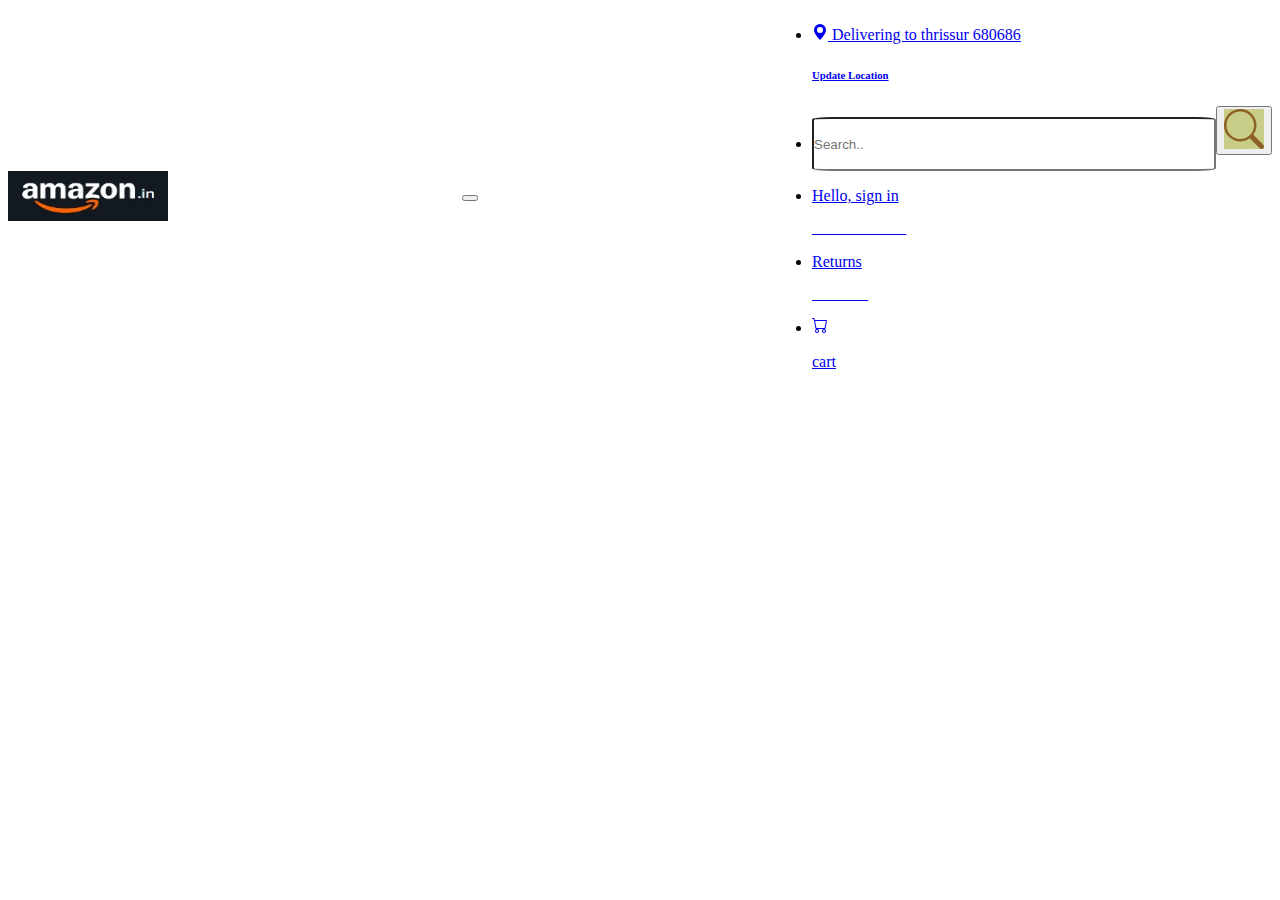
<file: index.html>
<!DOCTYPE html>
<html lang="en">
  <head>
    <meta charset="UTF-8" />

    <meta name="viewport" content="width=device-width, initial-scale=1.0" />
    <link rel="stylesheet" href="/mycssstyle.css" />

    <link rel="styalsheet" href="/css/bootstrap.css" />
    <link
      href="https://cdn.jsdelivr.net/npm/bootstrap@5.0.2/dist/css/bootstrap.min.css"
      rel="stylesheet"
      integrity="sha384-EVSTQN3/azprG1Anm3QDgpJLIm9Nao0Yz1ztcQTwFspd3yD65VohhpuuCOmLASjC"
      crossorigin="anonymous"
    />
    <title>Amazon.com</title>
  </head>
  <body>
    <!--navebar-->
    <header>
      <!--navebar-->
      <nav
        class="navbar navbar-expand-lg navbar-light bg-light navbar navbar-dark bg-dark py-0  "
      >
        <div class="container container-fluid d-flex justify-content-between">
          <a class="navbar-brand" href="#"
            ><img class="imagelogo" src="/image/logoamazonpic.jpg"
          /></a>
          <button
            class="navbar-toggler"
            type="button"
            data-bs-toggle="collapse"
            data-bs-target="#navbarNav"
            aria-controls="navbarNav"
            aria-expanded="false"
            aria-label="Toggle navigation"
          >
            <span class="navbar-toggler-icon"></span>
          </button>
          <div class="collapse navbar-collapse" id="navbarNav">
            <ul class="navbar-nav ">
              <!-- <li class="nav-item">
                <a
                  class="nav-link disabled"
                  href="#"
                  tabindex="-1"
                  aria-disabled="true"
                  >HOME PAGE</a
                >
              </li>-->
              <li
                class="nav-item p-0 border border-transparent hover-border-primary border-0"
              >
                <a class="nav-link active" aria-current="page" href="#">
                  <svg
                    xmlns="http://www.w3.org/2000/svg"
                    width="16"
                    height="16"
                    fill="currentColor"
                    class="bi bi-geo-alt-fill"
                    viewBox="0 0 16 16"
                  >
                    <path
                      d="M8 16s6-5.686 6-10A6 6 0 0 0 2 6c0 4.314 6 10 6 10m0-7a3 3 0 1 1 0-6 3 3 0 0 1 0 6"
                    />
                  </svg>
                  Delivering to thrissur 680686
                  <h6 class="text-white">Update Location</h6>
                </a>
              </li>
              <!--***************************************************************************************-->
              <li class="nav-item ">
                 <input
                class="inputmystyle topnav rounded"
                type="text"
                placeholder="Search.."
              ><button bg-dark>
                <svg xmlns="http://www.w3.org/2000/svg" width="16" height="16" fill="currentColor" class="bi bi-search btn" viewBox="0 0 16 16">
                <path d="M11.742 10.344a6.5 6.5 0 1 0-1.397 1.398h-.001q.044.06.098.115l3.85 3.85a1 1 0 0 0 1.415-1.414l-3.85-3.85a1 1 0 0 0-.115-.1zM12 6.5a5.5 5.5 0 1 1-11 0 5.5 5.5 0 0 1 11 0"/>
              </svg>
            </button></input></li>
              <!--*************************************************************************************-->
              <li
              class="nav-item p-0 border border-transparent hover-border-primary border-0"
            >
              <a class="nav-link active" aria-current="page" href="#">
                <p class="mb-0"><span>Hello, sign in</span></p>
                <p class="nav_second mb-0">Account & Lists</p>
               
              </a>
            </li>
              <!--***********************************************************************-->
              <li
              class="nav-item p-0 border border-transparent hover-border-primary border-0"
            >
              <a class="nav-link active" aria-current="page" href="#">
                <p class="mb-0"><span>Returns</span></p>
                <p class="nav_second mb-0">& Orders</p>
               
              </a>
            </li>
             
              
              <!--*************************************************************************************-->
              
              <li
              class="nav-item p-0 border border-transparent hover-border-primary border-0"
            >
              <a class="nav-link active" aria-current="page" href="#">
                <svg xmlns="http://www.w3.org/2000/svg" width="16" height="16" fill="currentColor" class="bi bi-cart" viewBox="0 0 16 16">
                  <path d="M0 1.5A.5.5 0 0 1 .5 1H2a.5.5 0 0 1 .485.379L2.89 3H14.5a.5.5 0 0 1 .491.592l-1.5 8A.5.5 0 0 1 13 12H4a.5.5 0 0 1-.491-.408L2.01 3.607 1.61 2H.5a.5.5 0 0 1-.5-.5M3.102 4l1.313 7h8.17l1.313-7zM5 12a2 2 0 1 0 0 4 2 2 0 0 0 0-4m7 0a2 2 0 1 0 0 4 2 2 0 0 0 0-4m-7 1a1 1 0 1 1 0 2 1 1 0 0 1 0-2m7 0a1 1 0 1 1 0 2 1 1 0 0 1 0-2"/>
                </svg>
                <p class="mb-0"><span>cart</span></p>
                
               
              </a>
            </li>
             
              <!--***********************************************************************************-->
            </ul>
          </div>
        </div>
      </nav>
    </header>
    <!--*************************************************main***************************************************-->
    <main>

    </main>

    <!--jquerycdnfile-->
    <script
      src="https://code.jquery.com/jquery-3.7.1.js"
      integrity="sha256-eKhayi8LEQwp4NKxN+CfCh+3qOVUtJn3QNZ0TciWLP4="
      crossorigin="anonymous"
    ></script>
    <!--bootstrapjs-->
    <script
      src="https://cdn.jsdelivr.net/npm/@popperjs/core@2.9.2/dist/umd/popper.min.js"
      integrity="sha384-IQsoLXl5PILFhosVNubq5LC7Qb9DXgDA9i+tQ8Zj3iwWAwPtgFTxbJ8NT4GN1R8p"
      crossorigin="anonymous"
    ></script>
    <script src="/js/bootstrap.js"></script>
    <!--*********************************-->
    <script
      src="https://cdn.jsdelivr.net/npm/bootstrap@5.0.2/dist/js/bootstrap.bundle.min.js"
      integrity="sha384-MrcW6ZMFYlzcLA8Nl+NtUVF0sA7MsXsP1UyJoMp4YLEuNSfAP+JcXn/tWtIaxVXM"
      crossorigin="anonymous"
    ></script>

    <!--**************************-->
    <script
      src="https://cdn.jsdelivr.net/npm/@popperjs/core@2.9.2/dist/umd/popper.min.js"
      integrity="sha384-IQsoLXl5PILFhosVNubq5LC7Qb9DXgDA9i+tQ8Zj3iwWAwPtgFTxbJ8NT4GN1R8p"
      crossorigin="anonymous"
    ></script>
    <script
      src="https://cdn.jsdelivr.net/npm/bootstrap@5.0.2/dist/js/bootstrap.min.js"
      integrity="sha384-cVKIPhGWiC2Al4u+LWgxfKTRIcfu0JTxR+EQDz/bgldoEyl4H0zUF0QKbrJ0EcQF"
      crossorigin="anonymous"
    ></script>
  </body>
</html>
</file>
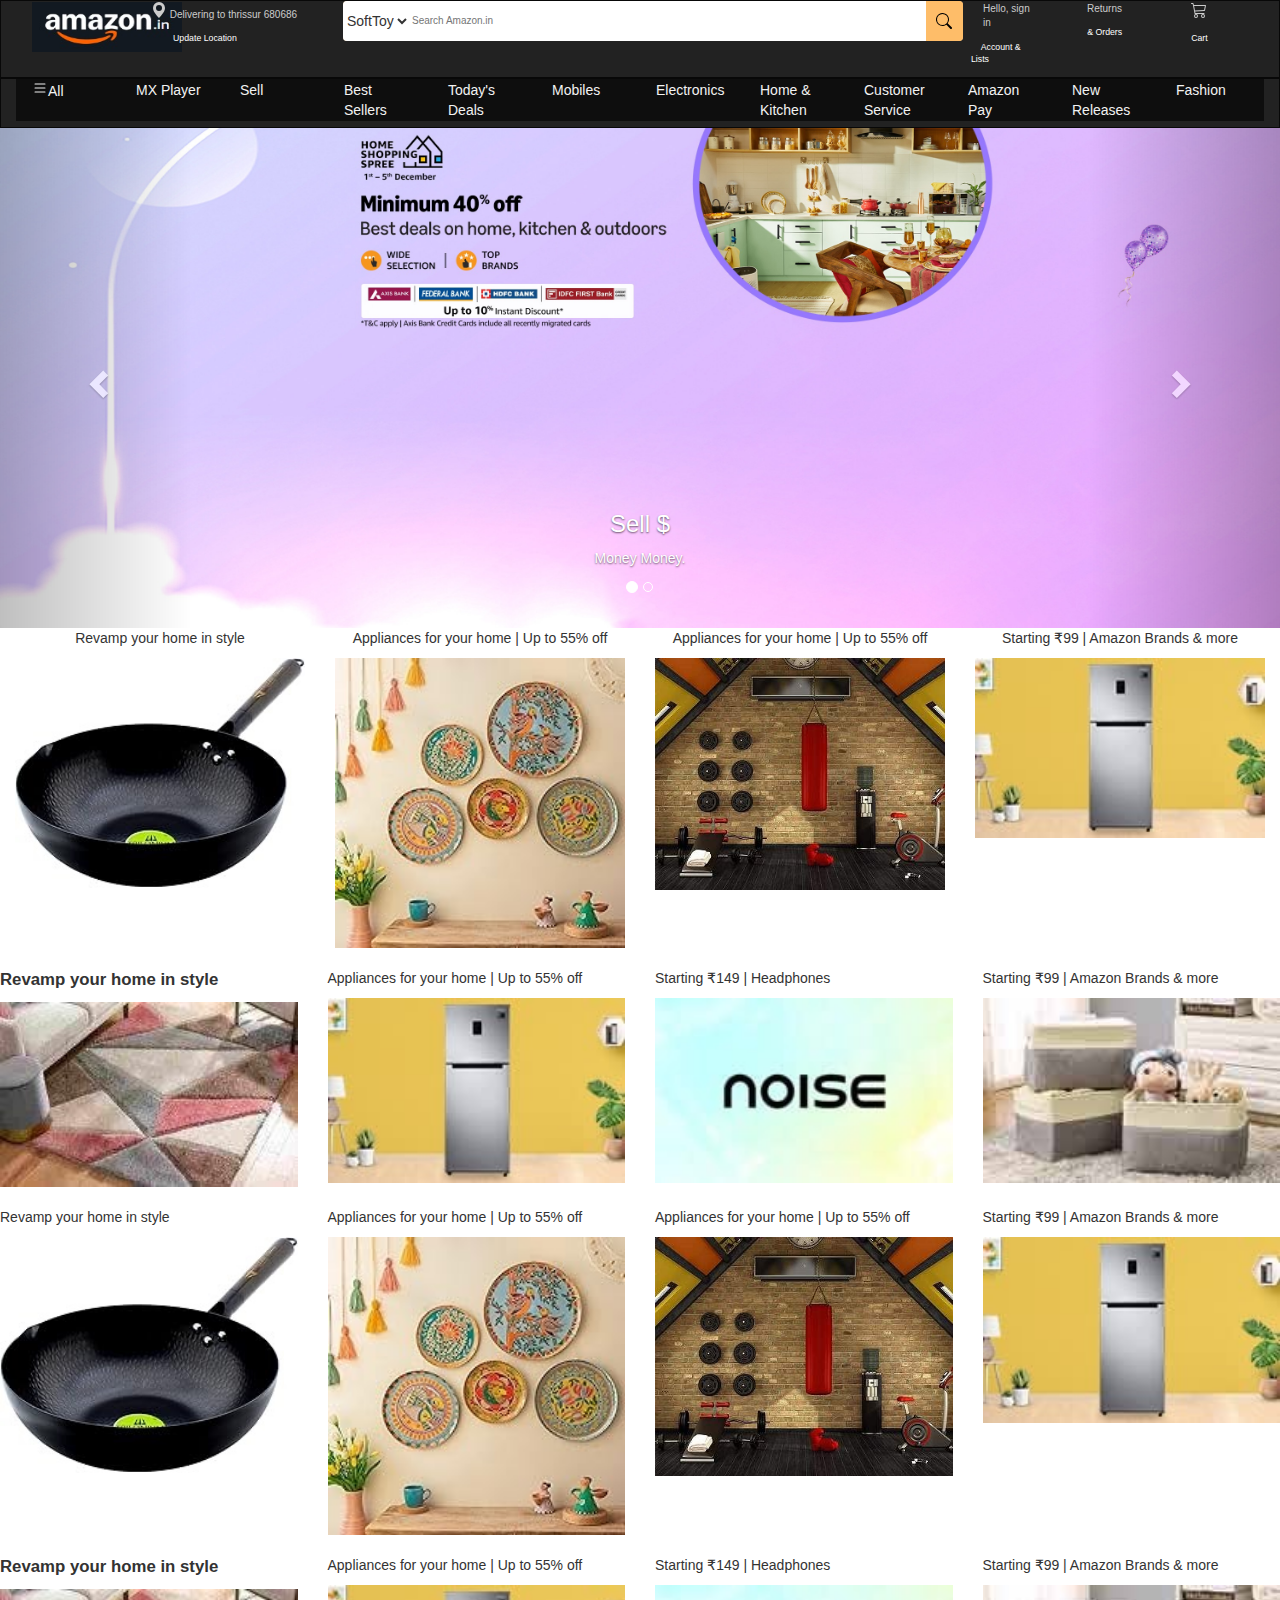
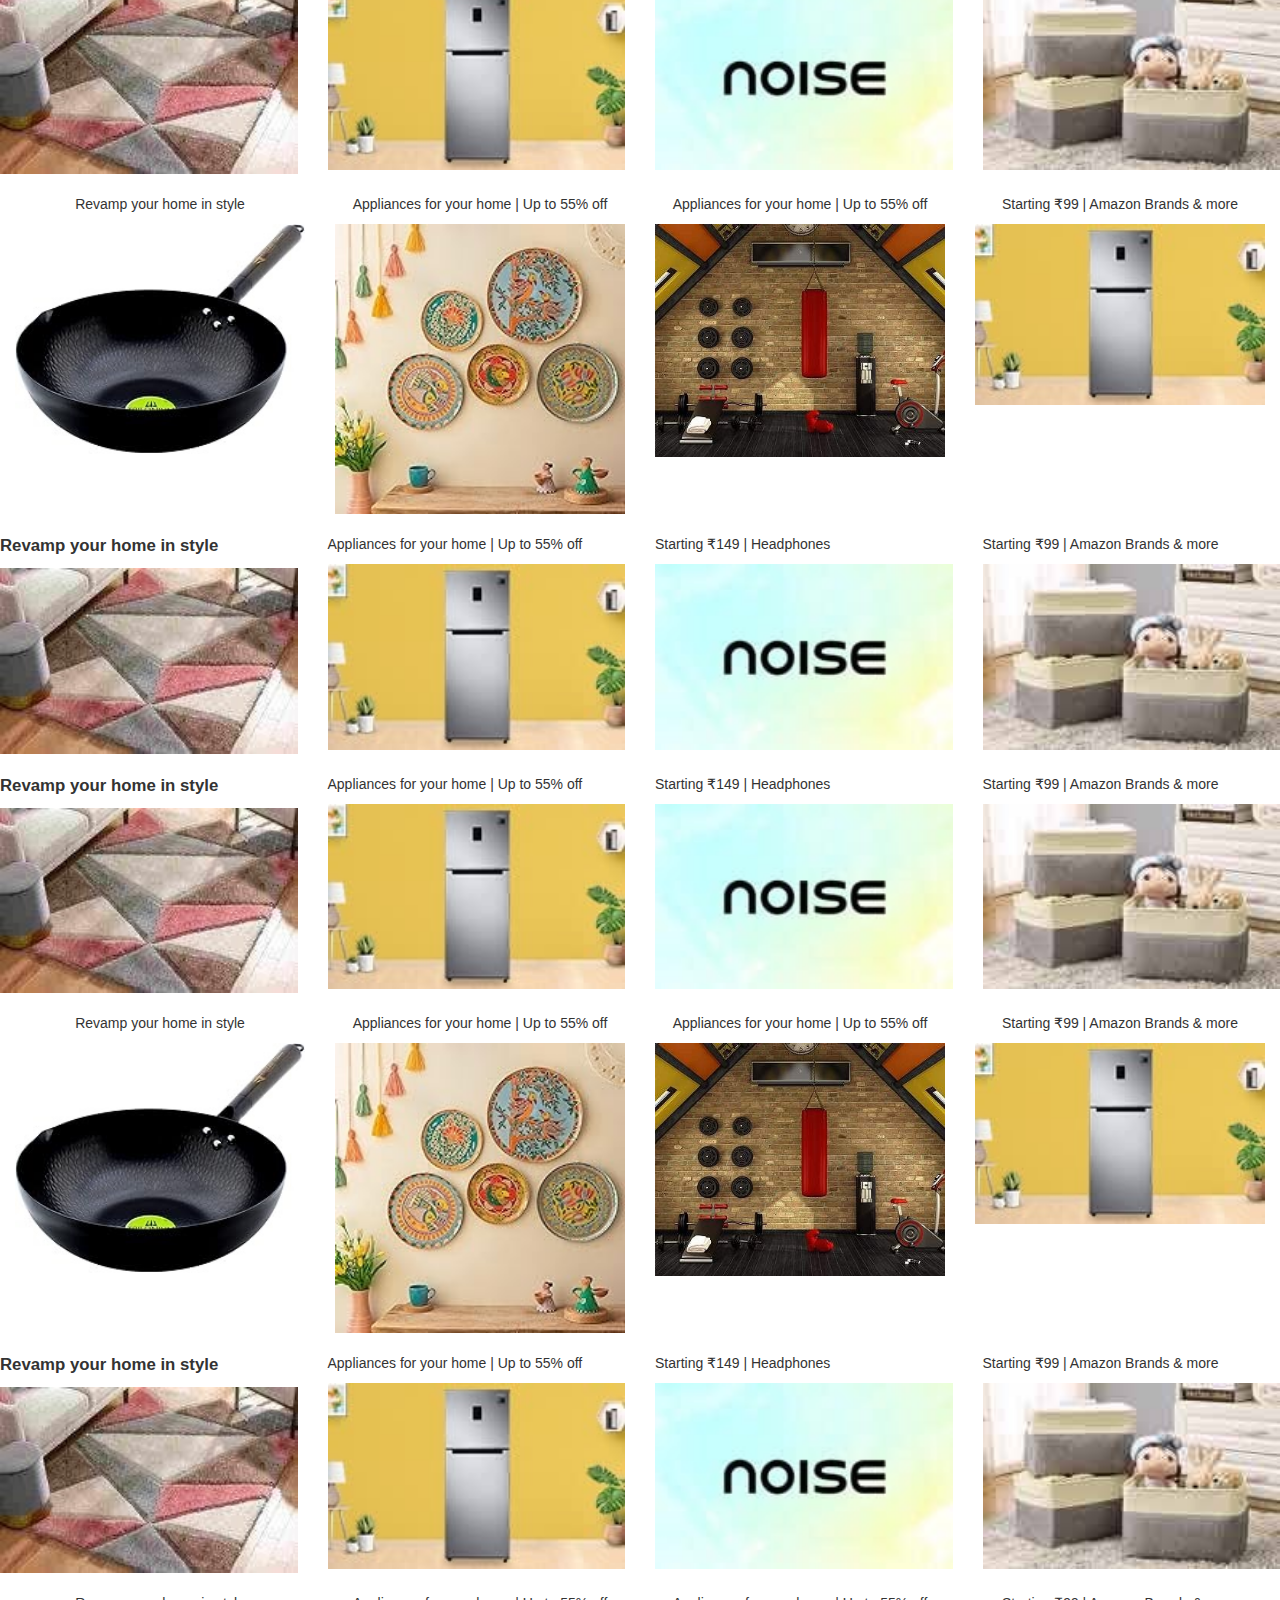
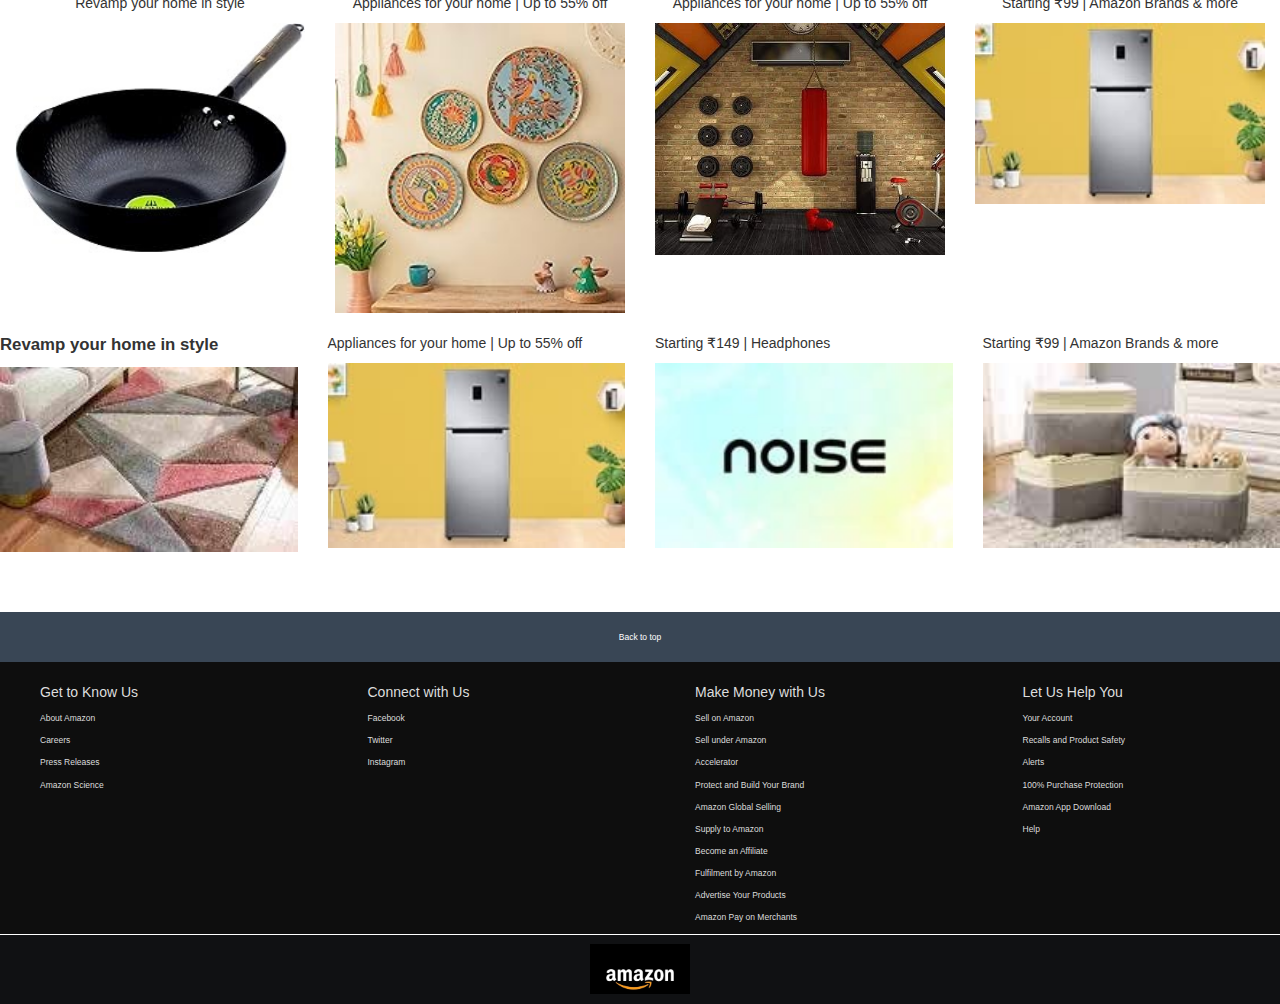
<file: newhomepage.html>
<!DOCTYPE html>
<html lang="en">
  <head>
    <title>Amazon.com</title>
    <meta charset="utf-8" />
    <meta name="viewport" content="width=device-width, initial-scale=1" />
    <link
      rel="stylesheet"
      href="https://maxcdn.bootstrapcdn.com/bootstrap/3.4.1/css/bootstrap.min.css"
    />
    <script src="https://ajax.googleapis.com/ajax/libs/jquery/3.7.1/jquery.min.js"></script>
    <script src="https://maxcdn.bootstrapcdn.com/bootstrap/3.4.1/js/bootstrap.min.js"></script>
    <link rel="stylesheet" href="/newhomepagecss.css" />
       </head>
      <body>
      <nav class="navbar navbar-inverse">
      <div class="container-fluid">
        <div class="navbar-header">
          <button
            type="button"
            class="navbar-toggle"
            data-toggle="collapse"
            data-target="#myNavbar"
          >
            <span class="icon-bar"></span>
            <span class="icon-bar"></span>
            <span class="icon-bar"></span>
          </button>
          <!--<a class="navbar-brand" href="#"
            ><img class="imagelogo" src="/image/logoamazonpic.jpg"
          /></a>-->
        </div>
        <div class="collapse navbar-collapse" id="myNavbar">
          <div class="row">
            <!--2***********************************-->
            <div class="col-md-1 border">
              <img class="imagelogo" src="/image/logoamazonpic.jpg" />
            </div>
            <!--2**************************************************-->
            <div class="col-md-2 border">
              <p class="add_first">
                <svg
                  xmlns="http://www.w3.org/2000/svg"
                  width="16"
                  height="16"
                  fill="currentColor"
                  class="bi bi-geo-alt-fill"
                  viewBox="0 0 16 16"
                >
                  <path
                    d="M8 16s6-5.686 6-10A6 6 0 0 0 2 6c0 4.314 6 10 6 10m0-7a3 3 0 1 1 0-6 3 3 0 0 1 0 6"
                  />
                </svg>

                Delivering to thrissur 680686
              </p>
              <p class="add_second">
                &nbsp;&nbsp;&nbsp;&nbsp;&nbsp;&nbsp;&nbsp;&nbsp;&nbsp;&nbsp;&nbsp;&nbsp;&nbsp;&nbsp;Update
                Location
              </p>
            </div>
            <!--6*****************************************************-->
            <div class="col-md-6">
              <div class="nav_search">
                <select class="search_select">
                  <option>SoftToy</option>
                </select>
                <input
                  type="text"
                  placeholder="Search Amazon.in"
                  class="search_input"
                />
                <div class="search_icon">
                  <svg
                    xmlns="http://www.w3.org/2000/svg"
                    width="16"
                    height="16"
                    fill="currentColor"
                    class="bi bi-search"
                    viewBox="0 0 16 16"
                  >
                    <path
                      d="M11.742 10.344a6.5 6.5 0 1 0-1.397 1.398h-.001q.044.06.098.115l3.85 3.85a1 1 0 0 0 1.415-1.414l-3.85-3.85a1 1 0 0 0-.115-.1zM12 6.5a5.5 5.5 0 1 1-11 0 5.5 5.5 0 0 1 11 0"
                    />
                  </svg>
                </div>
              </div>
            </div>
            <div class="col-md-1 border">
              <p class="add_first"><span>Hello, sign in</span></p>
              <p class="add_second">&nbsp;&nbsp;&nbsp;&nbsp;Account & Lists</p>
            </div>
            <div class="col-md-1 border">
              <p class="add_first"><span>Returns</span></p>
              <p class="add_second">&nbsp;&nbsp;&nbsp;&nbsp;&nbsp;& Orders</p>
            </div>
            <div class="col-md-1 border">
              <p class="add_first">
                <span>
                  <svg
                    xmlns="http://www.w3.org/2000/svg"
                    width="16"
                    height="16"
                    fill="currentColor"
                    class="bi bi-cart3"
                    viewBox="0 0 16 16"
                  >
                    <path
                      d="M0 1.5A.5.5 0 0 1 .5 1H2a.5.5 0 0 1 .485.379L2.89 3H14.5a.5.5 0 0 1 .49.598l-1 5a.5.5 0 0 1-.465.401l-9.397.472L4.415 11H13a.5.5 0 0 1 0 1H4a.5.5 0 0 1-.491-.408L2.01 3.607 1.61 2H.5a.5.5 0 0 1-.5-.5M3.102 4l.84 4.479 9.144-.459L13.89 4zM5 12a2 2 0 1 0 0 4 2 2 0 0 0 0-4m7 0a2 2 0 1 0 0 4 2 2 0 0 0 0-4m-7 1a1 1 0 1 1 0 2 1 1 0 0 1 0-2m7 0a1 1 0 1 1 0 2 1 1 0 0 1 0-2"
                    />
                  </svg>
                </span>
              </p>
              <p class="add_second">&nbsp;&nbsp;&nbsp;&nbsp; Cart</p>
            </div>
          </div>
        </div>
      </div>
      </nav>

     <!--******************************************************222222***************************************************-->
      <nav class="navbar navbar-inverse">
        <div class="container-fluid">
                        <div class="navbar-header">
                            <button
                            type="button"
                            class="navbar-toggle"
                            data-toggle="collapse"
                            data-target="#myNavbar"
                            >
                            <span class="icon-bar"></span>
                            <span class="icon-bar"></span>
                            <span class="icon-bar"></span>
                            </button>
                            
                        </div>
                    <div class="collapse navbar-collapse" id="myNavbar">
                        <div class="row secondNaverbar">
                            <div class="col-md-1 border">
                              <svg xmlns="http://www.w3.org/2000/svg" width="16" height="16" fill="currentColor" class="bi bi-list" viewBox="0 0 16 16">
                                  <path fill-rule="evenodd" d="M2.5 12a.5.5 0 0 1 .5-.5h10a.5.5 0 0 1 0 1H3a.5.5 0 0 1-.5-.5m0-4a.5.5 0 0 1 .5-.5h10a.5.5 0 0 1 0 1H3a.5.5 0 0 1-.5-.5m0-4a.5.5 0 0 1 .5-.5h10a.5.5 0 0 1 0 1H3a.5.5 0 0 1-.5-.5"/>
                                </svg>All</div>
                            <div class="col-md-1 border">MX Player</div>
                            <div class="col-md-1 border">Sell</div>
                            <div class="col-md-1 border">Best Sellers</div>
                            <div class="col-md-1 border">Today's Deals</div>
                            <div class="col-md-1 border">Mobiles</div>
                            <div class="col-md-1 border">Electronics</div>
                            <div class="col-md-1 border">Home & Kitchen</div>
                            <div class="col-md-1 border">Customer Service</div>
                            <div class="col-md-1 border">Amazon Pay</div>
                            <div class="col-md-1 border">New Releases</div>
                            <div class="col-md-1 border">Fashion</div>
                          </div>
                    </div>
        </div>
     </nav>
  






     <!--*************************************************2ndnavebar********************************************************-->






     <!-- <div class="row secondNaverbar">
      <div class="col-md-1 border">
        <svg xmlns="http://www.w3.org/2000/svg" width="16" height="16" fill="currentColor" class="bi bi-list" viewBox="0 0 16 16">
            <path fill-rule="evenodd" d="M2.5 12a.5.5 0 0 1 .5-.5h10a.5.5 0 0 1 0 1H3a.5.5 0 0 1-.5-.5m0-4a.5.5 0 0 1 .5-.5h10a.5.5 0 0 1 0 1H3a.5.5 0 0 1-.5-.5m0-4a.5.5 0 0 1 .5-.5h10a.5.5 0 0 1 0 1H3a.5.5 0 0 1-.5-.5"/>
          </svg>All</div>
      <div class="col-md-1 border">MX Player</div>
      <div class="col-md-1 border">Sell</div>
      <div class="col-md-1 border">Best Sellers</div>
      <div class="col-md-1 border">Today's Deals</div>
      <div class="col-md-1 border">Mobiles</div>
      <div class="col-md-1 border">Electronics</div>
      <div class="col-md-1 border">Home & Kitchen</div>
      <div class="col-md-1 border">Customer Service</div>
      <div class="col-md-1 border">Amazon Pay</div>
      <div class="col-md-1 border">New Releases</div>
      <div class="col-md-1 border">Fashion</div>
     </div>-->
     <!--*****************************************************************************************************************-->

     <div id="myCarousel" class="carousel slide" data-ride="carousel">
      <!-- Indicators -->
      <ol class="carousel-indicators">
        <li data-target="#myCarousel" data-slide-to="0" class="active"></li>
        <li data-target="#myCarousel" data-slide-to="1"></li>
      </ol>

      <!-- Wrapper for slides -->
      <div class="carousel-inner" role="listbox">
        <div class="item active">
          <img src="/image/heroimg.jpg" alt="Image" />
          <div class="carousel-caption">
            <h3>Sell $</h3>
            <p>Money Money.</p>
          </div>
        </div>

        <div class="item">
          <img src="/image/heroimage.jpg" alt="Image" />
          <div class="carousel-caption">
            <h3>More Sell $</h3>
            <p>offer...</p>
          </div>
        </div>
      </div>

      <!-- Left and right controls -->
      <a
        class="left carousel-control"
        href="#myCarousel"
        role="button"
        data-slide="prev"
      >
        <span
          class="glyphicon glyphicon-chevron-left"
          aria-hidden="true"
        ></span>
        <span class="sr-only">Previous</span>
      </a>
      <a
        class="right carousel-control"
        href="#myCarousel"
        role="button"
        data-slide="next"
      >
        <span
          class="glyphicon glyphicon-chevron-right"
          aria-hidden="true"
        ></span>
        <span class="sr-only">Next</span>
      </a>
     </div>
     <!---**********************************************************--->
     <!-- <div class="jumbotron">
      <div class="container text-center">
        <h1>My Portfolio</h1>
        <p>Some text that represents "Me"...</p>
      </div>
     </div>

     <div class="container-fluid bg-3 text-center">
      <h3>Some of my Work</h3>
      <br />
      -->
      <!--******************************************************************-->
      
    <!--<div class="container-fluid bg-3 text-center">-->
        
    <div class="container-fluid bg-3 text-center">
        <!--***************row1******************************************-->
        <div class="row">
                <div class="col-sm-3">
                    <p>Revamp your home in style</p>
                    <img
                    src="/image/box2img1.jpg"
                    class="img-responsive"
                    style="width: 100%"
                    alt="Image"
                    />
                </div>
                <div class="col-sm-3">
                    <p>Appliances for your home | Up to 55% off</p>
                    <img
                    src="/image/box2img2.jpg"
                    class="img-responsive"
                    style="width: 100%"
                    alt="Image"
                    />
                </div>
                <div class="col-sm-3">
                    <p>Appliances for your home | Up to 55% off</p>
                    <img
                    src="/image/box2img4.jpg"
                    class="img-responsive"
                    style="width: 100%"
                    alt="Image"
                    />
                </div>
            <div class="col-sm-3">
                <p>Starting ₹99 | Amazon Brands & more</p>
                <img
                src="/image/box1img2.jpg"
                class="img-responsive"
                style="width: 100%"
                alt="Image"
                />
            </div>
        </div>
      </div>
      <br>
      <!--************************************row2*************************************************-->
            <div class="row">
                    <div class="col-sm-3">
                                <p class="headingstyal">Revamp your home in style</p>
                                <img
                                    src="/image/box1img1.jpg"
                                    class="img-responsive"
                                    style="width: 100%"
                                    alt="Image"
                                />
                    </div>
          <div class="col-sm-3">
          <p>Appliances for your home | Up to 55% off</p>
          <img
              src="/image/box1img2.jpg"
              class="img-responsive"
              style="width: 100%"
              alt="Image"
          />
          </div>
      <div class="col-sm-3">
        <p>Starting ₹149 | Headphones</p>
        <img
          src="/image/box1img3.jpg"
          class="img-responsive"
          style="width: 100%"
          alt="Image"
        />
      </div>
      <div class="col-sm-3">
        <p>Starting ₹99 | Amazon Brands & more</p>
        <img
          src="/image/box1img4.jpg"
          class="img-responsive"
          style="width: 100%"
          alt="Image"
        />
      </div>
    </div>
  </div>
  <br />
  
        <!--*********************************row3**********************************-->
        <div class="row">
          <div class="col-sm-3">
            <p>Revamp your home in style</p>
            <img
              src="/image/box2img1.jpg"
              class="img-responsive"
              style="width: 100%"
              alt="Image"
            />
          </div>
          <div class="col-sm-3">
            <p>Appliances for your home | Up to 55% off</p>
            <img
              src="/image/box2img2.jpg"
              class="img-responsive"
              style="width: 100%"
              alt="Image"
            />
          </div>
          <div class="col-sm-3">
            <p>Appliances for your home | Up to 55% off</p>
            <img
              src="/image/box2img4.jpg"
              class="img-responsive"
              style="width: 100%"
              alt="Image"
            />
          </div>
          <div class="col-sm-3">
            <p>Starting ₹99 | Amazon Brands & more</p>
            <img
              src="/image/box1img2.jpg"
              class="img-responsive"
              style="width: 100%"
              alt="Image"
            />
          </div>
        </div>
      </div>
      <br>
      <!--************************************row4*******************************************-->
      <div class="row">
          <div class="col-sm-3">
          <p class="headingstyal">Revamp your home in style</p>
          <img
              src="/image/box1img1.jpg"
              class="img-responsive"
              style="width: 100%"
              alt="Image"
          />
          </div>
          <div class="col-sm-3">
          <p>Appliances for your home | Up to 55% off</p>
          <img
              src="/image/box1img2.jpg"
              class="img-responsive"
              style="width: 100%"
              alt="Image"
          />
          </div>
      <div class="col-sm-3">
        <p>Starting ₹149 | Headphones</p>
        <img
          src="/image/box1img3.jpg"
          class="img-responsive"
          style="width: 100%"
          alt="Image"
        />
      </div>
      <div class="col-sm-3">
        <p>Starting ₹99 | Amazon Brands & more</p>
        <img
          src="/image/box1img4.jpg"
          class="img-responsive"
          style="width: 100%"
          alt="Image"
        />
      </div>
    </div>
  </div>
  <br />
  <!--****************************row5*********************************-->
  
    <div class="container-fluid bg-3 text-center">
      <div class="row">
        <div class="col-sm-3">
          <p>Revamp your home in style</p>
          <img
            src="/image/box2img1.jpg"
            class="img-responsive"
            style="width: 100%"
            alt="Image"
          />
        </div>
        <div class="col-sm-3">
          <p>Appliances for your home | Up to 55% off</p>
          <img
            src="/image/box2img2.jpg"
            class="img-responsive"
            style="width: 100%"
            alt="Image"
          />
        </div>
        <div class="col-sm-3">
          <p>Appliances for your home | Up to 55% off</p>
          <img
            src="/image/box2img4.jpg"
            class="img-responsive"
            style="width: 100%"
            alt="Image"
          />
        </div>
        <div class="col-sm-3">
          <p>Starting ₹99 | Amazon Brands & more</p>
          <img
            src="/image/box1img2.jpg"
            class="img-responsive"
            style="width: 100%"
            alt="Image"
          />
        </div>
      </div>
    </div>
    <br>
    <!--******************************row6*******************************-->
    <div class="row">
        <div class="col-sm-3">
        <p class="headingstyal">Revamp your home in style</p>
        <img
            src="/image/box1img1.jpg"
            class="img-responsive"
            style="width: 100%"
            alt="Image"
        />
        </div>
        <div class="col-sm-3">
        <p>Appliances for your home | Up to 55% off</p>
        <img
            src="/image/box1img2.jpg"
            class="img-responsive"
            style="width: 100%"
            alt="Image"
        />
        </div>
    <div class="col-sm-3">
      <p>Starting ₹149 | Headphones</p>
      <img
        src="/image/box1img3.jpg"
        class="img-responsive"
        style="width: 100%"
        alt="Image"
      />
    </div>
    <div class="col-sm-3">
      <p>Starting ₹99 | Amazon Brands & more</p>
      <img
        src="/image/box1img4.jpg"
        class="img-responsive"
        style="width: 100%"
        alt="Image"
      />
    </div>
  </div>
</div>
<br />

      <!--**************************row7**********************************-->
      <div class="row">
            <div class="col-sm-3">
            <p class="headingstyal">Revamp your home in style</p>
            <img
                src="/image/box1img1.jpg"
                class="img-responsive"
                style="width: 100%"
                alt="Image"
            />
            </div>
            <div class="col-sm-3">
            <p>Appliances for your home | Up to 55% off</p>
            <img
                src="/image/box1img2.jpg"
                class="img-responsive"
                style="width: 100%"
                alt="Image"
            />
            </div>
        <div class="col-sm-3">
          <p>Starting ₹149 | Headphones</p>
          <img
            src="/image/box1img3.jpg"
            class="img-responsive"
            style="width: 100%"
            alt="Image"
          />
        </div>
        <div class="col-sm-3">
          <p>Starting ₹99 | Amazon Brands & more</p>
          <img
            src="/image/box1img4.jpg"
            class="img-responsive"
            style="width: 100%"
            alt="Image"
          />
        </div>
      </div>
    </div>
    <br />
    <!--*******************************row8****************************************-->
    
    <div class="container-fluid bg-3 text-center">
        <div class="row">
          <div class="col-sm-3">
            <p>Revamp your home in style</p>
            <img
              src="/image/box2img1.jpg"
              class="img-responsive"
              style="width: 100%"
              alt="Image"
            />
          </div>
          <div class="col-sm-3">
            <p>Appliances for your home | Up to 55% off</p>
            <img
              src="/image/box2img2.jpg"
              class="img-responsive"
              style="width: 100%"
              alt="Image"
            />
          </div>
          <div class="col-sm-3">
            <p>Appliances for your home | Up to 55% off</p>
            <img
              src="/image/box2img4.jpg"
              class="img-responsive"
              style="width: 100%"
              alt="Image"
            />
          </div>
          <div class="col-sm-3">
            <p>Starting ₹99 | Amazon Brands & more</p>
            <img
              src="/image/box1img2.jpg"
              class="img-responsive"
              style="width: 100%"
              alt="Image"
            />
          </div>
        </div>
      </div>
      <br>
      <!--****************************row9*************************************-->
      <div class="row">
          <div class="col-sm-3">
          <p class="headingstyal">Revamp your home in style</p>
          <img
              src="/image/box1img1.jpg"
              class="img-responsive"
              style="width: 100%"
              alt="Image"
          />
          </div>
          <div class="col-sm-3">
          <p>Appliances for your home | Up to 55% off</p>
          <img
              src="/image/box1img2.jpg"
              class="img-responsive"
              style="width: 100%"
              alt="Image"
          />
          </div>
      <div class="col-sm-3">
        <p>Starting ₹149 | Headphones</p>
        <img
          src="/image/box1img3.jpg"
          class="img-responsive"
          style="width: 100%"
          alt="Image"
        />
      </div>
      <div class="col-sm-3">
        <p>Starting ₹99 | Amazon Brands & more</p>
        <img
          src="/image/box1img4.jpg"
          class="img-responsive"
          style="width: 100%"
          alt="Image"
        />
      </div>
    </div>
  </div>
  <br />
  
<!--************************************row10********************************************-->
    <div class="container-fluid bg-3 text-center">
      <div class="row">
        <div class="col-sm-3">
          <p>Revamp your home in style</p>
          <img
            src="/image/box2img1.jpg"
            class="img-responsive"
            style="width: 100%"
            alt="Image"
          />
        </div>
        <div class="col-sm-3">
          <p>Appliances for your home | Up to 55% off</p>
          <img
            src="/image/box2img2.jpg"
            class="img-responsive"
            style="width: 100%"
            alt="Image"
          />
        </div>
        <div class="col-sm-3">
          <p>Appliances for your home | Up to 55% off</p>
          <img
            src="/image/box2img4.jpg"
            class="img-responsive"
            style="width: 100%"
            alt="Image"
          />
        </div>
        <div class="col-sm-3">
          <p>Starting ₹99 | Amazon Brands & more</p>
          <img
            src="/image/box1img2.jpg"
            class="img-responsive"
            style="width: 100%"
            alt="Image"
          />
        </div>
      </div>
    </div>
    <br>
    <!---***********************************************************************-->
    
    <!--****************************row11*****************************************-->
    <div class="row">
        <div class="col-sm-3">
        <p class="headingstyal">Revamp your home in style</p>
        <img
            src="/image/box1img1.jpg"
            class="img-responsive"
            style="width: 100%"
            alt="Image"
        />
        </div>
        <div class="col-sm-3">
        <p>Appliances for your home | Up to 55% off</p>
        <img
            src="/image/box1img2.jpg"
            class="img-responsive"
            style="width: 100%"
            alt="Image"
        />
        </div>
    <div class="col-sm-3">
      <p>Starting ₹149 | Headphones</p>
      <img
        src="/image/box1img3.jpg"
        class="img-responsive"
        style="width: 100%"
        alt="Image"
      />
    </div>
    <div class="col-sm-3">
      <p>Starting ₹99 | Amazon Brands & more</p>
      <img
        src="/image/box1img4.jpg"
        class="img-responsive"
        style="width: 100%"
        alt="Image"
      />
    </div>
  </div>
</div>
<br />
    <br /><br />
<!--*********************footer*********************************-->

<footer>
    <div class="foot_panel_1">
        <a href="#">Back to top</a>
      </div>
    <div class="row">
        <div class="col-md-3"><ul>
            <p class="footerp">Get to Know Us</p>
            <a href="#"> About Amazon</a>
            <a href="#"> Careers</a>
            <a href="#">Press Releases</a>
            <a href="#">Amazon Science</a>
          </ul></div>
        <div class="col-md-3"> <ul>
            <p class="footerp">Connect with Us</p>
            <a href="#">Facebook</a>
            <a href="#"> Twitter</a>
            <a href="#">Instagram</a>
          </ul></div>
        <div class="col-md-3"><ul>
            <p class="footerp">Make Money with Us</p>
            <a href="#"> Sell on Amazon</a>
            <a href="#"> Sell under Amazon</a>
            <a href="#">Accelerator</a>
            <a href="#">Protect and Build Your Brand</a>
            <a href="#"> Amazon Global Selling</a>
            <a href="#">Supply to Amazon</a>
  
            <a href="#">Become an Affiliate</a>
            <a href="#">Fulfilment by Amazon</a>
            <a href="#">Advertise Your Products</a>
            <a href="#">Amazon Pay on Merchants</a>
          </ul></div>
        <div class="col-md-3"> <ul>
            <p class="footerp">Let Us Help You</p>
            <a href="#"> Your Account</a>
            <a href="#"> Recalls and Product Safety</a>
            <a href="#">Alerts</a>
            <a href="#">100% Purchase Protection</a>
            <a href="#">Amazon App Download</a>
            <a href="#">Help</a>
          </ul></div>
        
        </div>
        <div class="foot_panel_3">
            <div class="logo_3"></div>
          </div>
    </footer>

    <!--<footer class="container-fluid text-center">

     <div class="row">
<div class="col-md-2">Home</div>
<div class="col-md-2">About</div>
<div class="col-md-2">Product</div>
<div class="col-md-2">Contact</div>
<div class="col-md-2">Cart</div>
<div class="col-md-2">Logout</div>
</div>
    </footer>-->
  </body>
</html>
</file>
<file: mycssstyle.css>
/*box1*/

.imagelogo {
  height: 50px;
  width: 160px;
}
/*******************************************************************/
.hover-border-primary:hover {
  border: 1px solid #f4ecec;
  border-color: #e6eded; /* Bootstrap primary color */
  background-color: #0b0c0c; /* Optional: black background */
  transition: border-color 0.3s, background-color 0.3s;
}
.topnav {
  overflow: hidden;
  background-color: white;
}
.topnav input[type="text"] {
  float: right;
  padding: 6px;
  border: none;
  margin-top: 8px;
  margin-right: 16px;
  font-size: 17px;
}
.topnav input[type="text"] {
  border: 1px solid #ccc;
}
/*********************************/
.inputmystyle {
  padding: 0px;
  margin-top: 7px;
  height: 50px;
  width: 400px;
  border-radius: 5%;
}
/******************************************/
.nav_second {
  color: white;
  font-size: 0.85rem;
  font-weight: 700;
}
.btn {
  margin-left: 0px;
  margin-top: 0px;
  height: 40px;
  width: 40px;
  color: rgb(141, 96, 40);
  background-color: #c8ce88;
}
.container {
  display: flex;
  justify-content: space-between;
  align-items: center;
}
</file>
<file: newhomepagecss.css>
/**********bootstrapstyle************/
/* Remove the navbar's default margin-bottom and rounded borders */
.navbar {
  margin-bottom: 0;
  border-radius: 0;
}

/* Add a gray background color and some padding to the footer */
footer {
  background-color: #f2f2f2;
  padding: 25px;
}
/*****************header************************
/*********header logo*****************/
.logoimage {
  height: 70px;
  width: 150px;
}
/*****************delivery to thrissur*************************/
.add_first {
  color: #cccccc;
  font-size: 1rem;
  margin-left: 15px;
}
.add_second {
  color: #ffffff;
  font-size: 0.875rem;
  margin-left: 3px;
}
/************searchbar**************/
.nav_search {
  display: flex;
  justify-content: space-evenly;
  background-color: burlywood;
  width: 620px;
  height: 40px;
  border-radius: 4px;
}
.search_select {
  background-color: #ffffff;
  height: 40px;
  width: 70px;
  /* text-align: center;*/
  border-top-left-radius: 4px;
  border-bottom-left-radius: 4px;
  border: none;
}
.search_input {
  width: 100%;
  font-size: 1rem;
  border: none;
}
/**************************search icon*************************************/
.search_icon {
  width: 45px;
  display: flex;
  justify-content: center;
  align-items: center;
  font-size: 1.2rem;
  background-color: #febd69;
  border-top-right-radius: 4px;
  border-bottom-right-radius: 4px;
  color: black;
}

.imagelogo {
  height: 50px;
  width: 150px;
}
/*******************************************************************************************************/
.border {
  border: 1.5px solid transparent;
}
.border:hover {
  border: 1.5px solid white;
}
.nav_second {
  font-size: 0.85rem;
  font-weight: 700;
}
/**************************cart***********/
.nav_chart i {
  font-size: 30px;
}
.nav_chart {
  font-size: 0.85rem;
  font-weight: 700;
}
/****************************************************************************/
/* Remove the navbar's default margin-bottom and rounded borders */
.navbar {
  margin-bottom: 0;
  border-radius: 0;
}

/* Add a gray background color and some padding to the footer */
footer {
  background-color: #0e0e0e;
  padding: 25px;
}

.carousel-inner img {
  width: 100%; /* Set width to 100% */
  margin: auto;
  min-height: 200px;
  max-height: 500px;
}

/* Hide the carousel text when the screen is less than 600 pixels wide */
@media (max-width: 600px) {
  .carousel-caption {
    display: none;
  }
}
/*****************************2nd navebar**********************************/
.secondNaverbar {
  color: #f2f2f2;
  background-color: #0e0e0e;
}

/*********************headingstyal**************************/
.headingstyal {
  font-size: larger;
  font-weight: 800;
}

/*****************************************************************************************footer*/
footer {
  margin-top: 0px;
  padding: 0px;
}
.foot_panel_1 {
  margin-bottom: 0px;
  padding-bottom: 0px;
}
.foot_panel_1 a {
  text-decoration: none;
  background-color: #394655;
  color: white;
  height: 50px;
  display: flex;
  justify-content: center;
  align-items: center;
  font-size: 0.85rem;
}
.foot_panel_2 {
  background-color: #222f3d;
  color: white;
  height: 500px;
  display: flex;
  justify-content: space-evenly;
}
ul {
  margin-top: 20px;
}
ul a {
  display: block;
  font-size: 0.85rem;
  margin-top: 10px;
  color: #dddddd;
  text-decoration: none;
}
/*footer2*/
.foot_panel_3 {
  background-color: #101113;
  color: white;
  border-top: 1px solid white;
  height: 70px;
  display: flex;
  justify-content: center;
  align-items: center;
}
.logo_3 {
  background-image: url("/newimage/logoamazon.jpg");
  background-size: cover;
  height: 50px;
  width: 100px;
}
.footerp {
  color: #dddddd;
}
</file>
